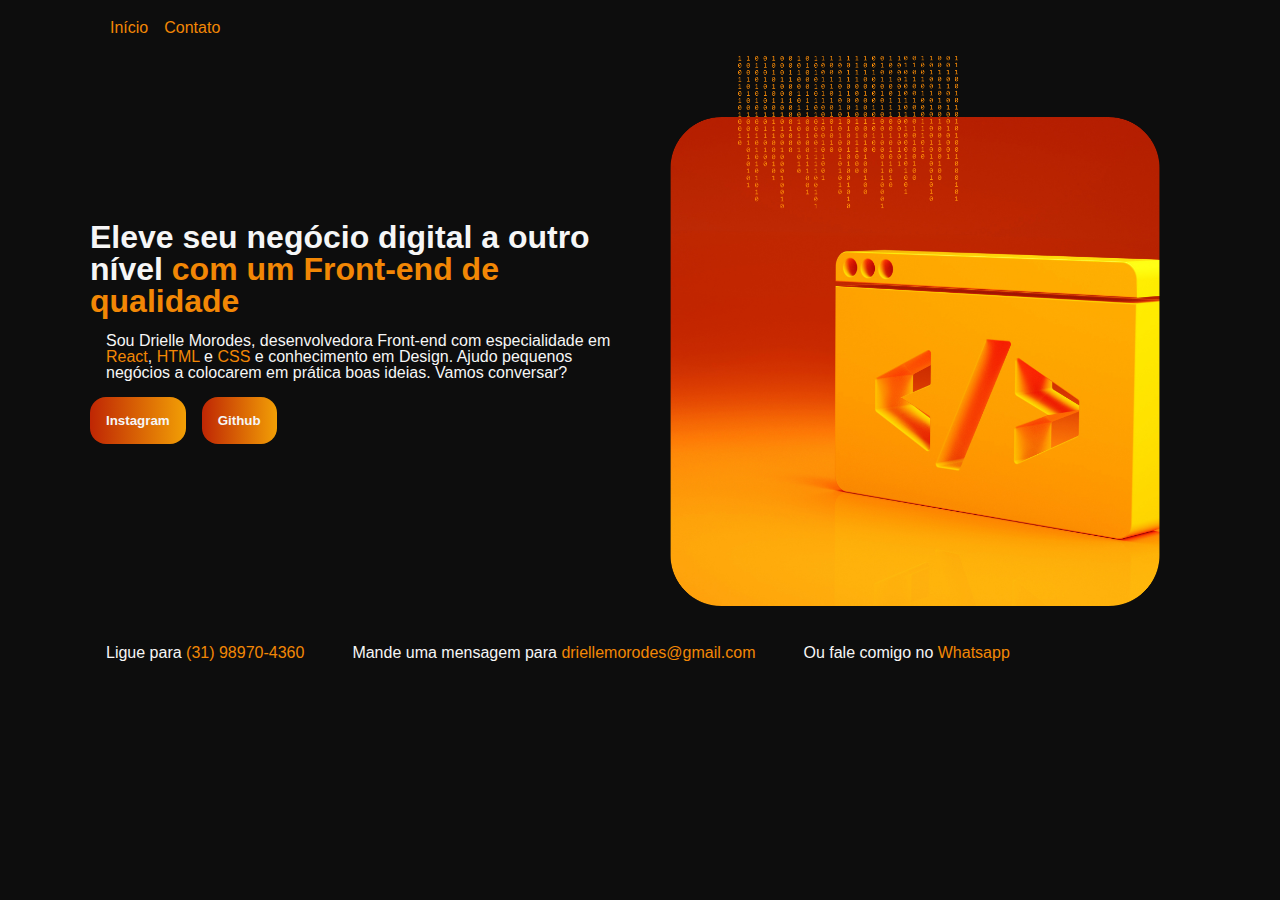
<file: curso-01-html-css-ambiente-arquivos-tags/index.html>
<!DOCTYPE html>
<html lang="pt-BR">
  <head>
    <meta charset="UTF-8" />
    <meta http-equiv="X-UA-Compatible" content="IE=edge" />
    <meta name="viewport" content="width=device-width, initial-scale=1.0" />
    <title>Portfólio de Drielle Morodes</title>

    <link rel="stylesheet" href="reset.css" />
    <link rel="stylesheet" href="style.css" />
    
  </head>

  <body>
    <header>
      <nav>
        <ul>
          <li>
            <a href="">Início</a>
          </li>
          <li><a href="">Contato</a></li>
        </ul>
      </nav>
    </header>
    <main>
      <section>
        <h1>
          Eleve seu negócio digital a outro nível
          <strong>com um Front-end de qualidade</strong>
        </h1>

        <p>
          Sou Drielle Morodes, desenvolvedora Front-end com especialidade em
          <strong>React</strong>, <strong>HTML</strong> e <strong>CSS</strong> e
          conhecimento em Design. Ajudo pequenos negócios a colocarem em prática
          boas ideias. Vamos conversar?
        </p>
        <div>
          <a href="https://www.instagram.com/driellemorodes" target="_blank">
            <button>Instagram</button>
          </a>
          <a href="https://github.com/driellemorodes" target="_blank">
            <button>Github</button>
          </a>
        </div>
      </section>
      <section>
        <img
          src="assets/imagem.png"
          alt="Imagem decorativa de uma tag HTML e código binário"
        />
      </section>
    </main>
    <footer>
      <div>
        <p>
          Ligue para
          <a href="tel:5531989704360">(31) 98970-4360</a>
        </p>
        <p>
          Mande uma mensagem para
          <a href="mailto:driellemorodes@gmail.com?subject=Vamos conversar!"
            >driellemorodes@gmail.com</a
          >
        </p>
        <p>
          Ou fale comigo no
          <a
            href="http://api.whatsapp.com/send?phone=5531989704360"
            target="_blank"
            >Whatsapp</a
          >
        </p>
      </div>
    </footer>
  </body>
</html>
</file>
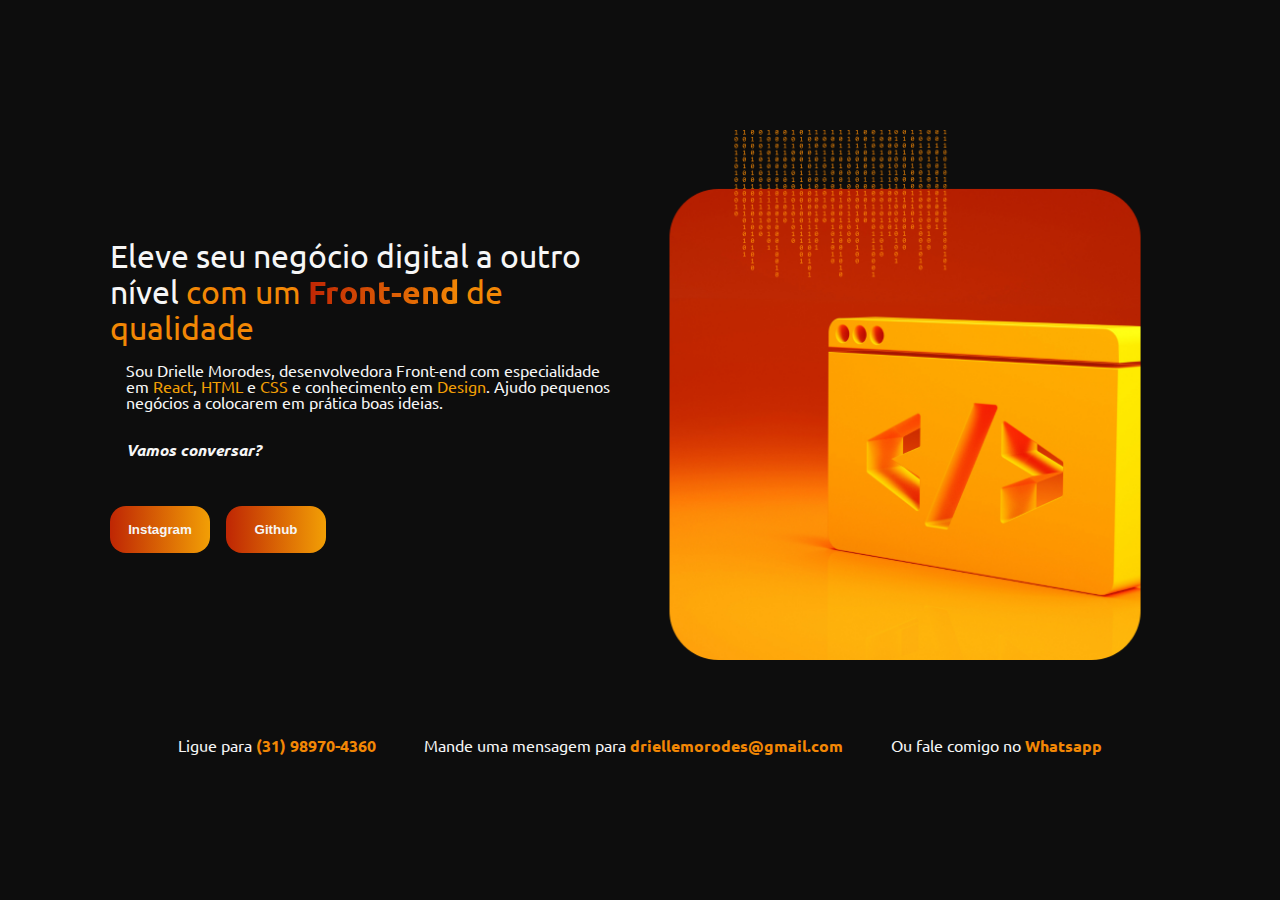
<file: curso-02-html-css-classes-posicionamento-flexbox/index.html>
<!DOCTYPE html>
<html lang="pt-BR">
  <head>
    <meta charset="UTF-8" />
    <meta http-equiv="X-UA-Compatible" content="IE=edge" />
    <meta name="viewport" content="width=device-width, initial-scale=1.0" />
    <title>Portfólio de Drielle Morodes</title>

    <link rel="stylesheet" href="reset.css" />
    <link rel="stylesheet" href="style.css" />
  </head>

  <body>
    <main>
      <section>
        <h1>
          Eleve seu negócio digital a outro nível
          <strong class="highlight-title">com um <span class="highlight-gradient">Front-end</span> de qualidade</strong>
        </h1>

        <p>
          Sou Drielle Morodes, desenvolvedora Front-end com especialidade em
          <strong>React</strong>, <strong>HTML</strong> e <strong>CSS</strong> e
          conhecimento em <strong>Design</strong>. Ajudo pequenos negócios a colocarem em prática boas ideias.
          <p class="call-to-action">Vamos conversar?</p>
        </p>

        <div>
          <a href="https://www.instagram.com/driellemorodes" target="_blank">
            <button>Instagram</button>
          </a>
          <a href="https://github.com/driellemorodes" target="_blank">
            <button>Github</button>
          </a>
        </div>
      </section>
      <section>
        <img
          src="assets/imagem.png"
          alt="Imagem decorativa de uma tag HTML e código binário"
        />
      </section>
    </main>
    <footer>
      <div>
        <p>
          Ligue para
          <a href="tel:5531989704360">(31) 98970-4360</a>
        </p>
        <p>
          Mande uma mensagem para
          <a href="mailto:driellemorodes@gmail.com?subject=Vamos conversar!"
            >driellemorodes@gmail.com</a
          >
        </p>
        <p>
          Ou fale comigo no
          <a
            href="http://api.whatsapp.com/send?phone=5531989704360"
            target="_blank"
            >Whatsapp</a
          >
        </p>
      </div>
    </footer>
  </body>
</html>
</file>
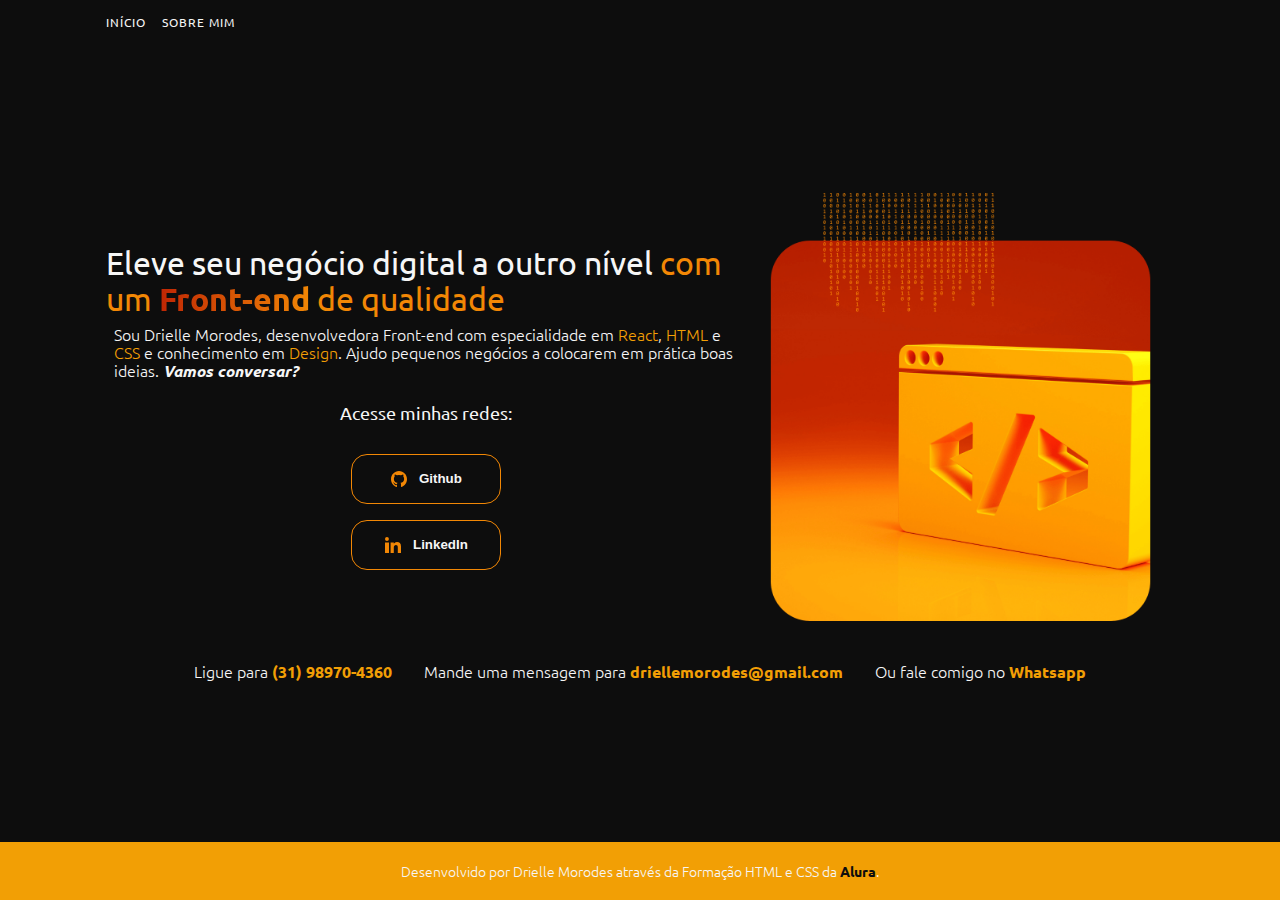
<file: curso-03-html-css-cabecalho-footer-variaveis-css/index.html>
<!DOCTYPE html>
<html lang="pt-BR">
  <head>
    <meta charset="UTF-8" />
    <meta http-equiv="X-UA-Compatible" content="IE=edge" />
    <meta name="viewport" content="width=device-width, initial-scale=1.0" />
    <title>Portfólio de Drielle Morodes</title>

    <link rel="stylesheet" href="./styles/reset.css" />
    <link rel="stylesheet" href="./styles/style.css" />
  </head>

  <body>
    <header>
      <nav>
        <ul>
          <li><a href="index.html">Início</a></li>
          <li><a href="about.html">Sobre Mim</a></li>
        </ul>
      </nav>
    </header>
    <main>
      <div class="content">
        <section class="info">
          <h1>
            Eleve seu negócio digital a outro nível
            <strong class="highlight-title"
              >com um <span class="highlight-gradient">Front-end</span> de
              qualidade</strong
            >
          </h1>

          <p>
            Sou Drielle Morodes, desenvolvedora Front-end com especialidade em
            <strong>React</strong>, <strong>HTML</strong> e
            <strong>CSS</strong> e conhecimento em <strong>Design</strong>.
            Ajudo pequenos negócios a colocarem em prática boas ideias.
            <span class="call-to-action">Vamos conversar?</span>
          </p>

          <div class="social-media">
            <h3>Acesse minhas redes:</h3>
            <a href="https://github.com/driellemorodes" target="_blank">
              <button class="action-button">
                <svg viewBox="0 0 20 20">
                  <path
                    d="M10 0c5.523 0 10 4.59 10 10.253 0 4.529-2.862 8.371-6.833 9.728-.507.101-.687-.219-.687-.492 0-.338.012-1.442.012-2.814 0-.956-.32-1.58-.679-1.898 2.227-.254 4.567-1.121 4.567-5.059 0-1.12-.388-2.034-1.03-2.752.104-.259.447-1.302-.098-2.714 0 0-.838-.275-2.747 1.051A9.396 9.396 0 0 0 10 4.958a9.375 9.375 0 0 0-2.503.345C5.586 3.977 4.746 4.252 4.746 4.252c-.543 1.412-.2 2.455-.097 2.714-.639.718-1.03 1.632-1.03 2.752 0 3.928 2.335 4.808 4.556 5.067-.286.256-.545.708-.635 1.371-.57.262-2.018.715-2.91-.852 0 0-.529-.985-1.533-1.057 0 0-.975-.013-.068.623 0 0 .655.315 1.11 1.5 0 0 .587 1.83 3.369 1.21.005.857.014 1.665.014 1.909 0 .271-.184.588-.683.493C2.865 18.627 0 14.783 0 10.253 0 4.59 4.478 0 10 0"
                    fill="#000"
                    fill-rule="evenodd"
                  />
                </svg>
                Github
              </button>
            </a>
            <a
              href="https://www.linkedin.com/in/driellemorodes/"
              target="_blank"
            >
              <button class="action-button">
                <svg viewBox="0 0 20 20">
                  <path
                    d="M20 20h-4v-6.999c0-1.92-.847-2.991-2.366-2.991-1.653 0-2.634 1.116-2.634 2.991V20H7V7h4v1.462s1.255-2.202 4.083-2.202C17.912 6.26 20 7.986 20 11.558V20ZM2.442 4.921A2.451 2.451 0 0 1 0 2.46 2.451 2.451 0 0 1 2.442 0a2.451 2.451 0 0 1 2.441 2.46 2.45 2.45 0 0 1-2.441 2.461ZM0 20h5V7H0v13Z"
                    fill="#000"
                    fill-rule="evenodd"
                  />
                </svg>
                LinkedIn
              </button>
            </a>
          </div>
        </section>
        <section class="image">
          <img
            src="assets/index.png"
            alt="Imagem decorativa de uma tag HTML e código binário"
          />
        </section>
      </div>
      <section class="contact">
        <p>
          Ligue para
          <a href="tel:5531989704360">(31) 98970-4360</a>
        </p>
        <p>
          Mande uma mensagem para
          <a href="mailto:driellemorodes@gmail.com?subject=Vamos conversar!">
            driellemorodes@gmail.com
          </a>
        </p>
        <p>
          Ou fale comigo no
          <a
            href="http://api.whatsapp.com/send?phone=5531989704360"
            target="_blank"
          >
            Whatsapp
          </a>
        </p>
      </section>
    </main>
    <footer>
      <p>
        Desenvolvido por Drielle Morodes através da Formação HTML e CSS da
        <a href="https://www.alura.com.br/" target="_blank">Alura</a>.
      </p>
    </footer>
  </body>
</html>
</file>
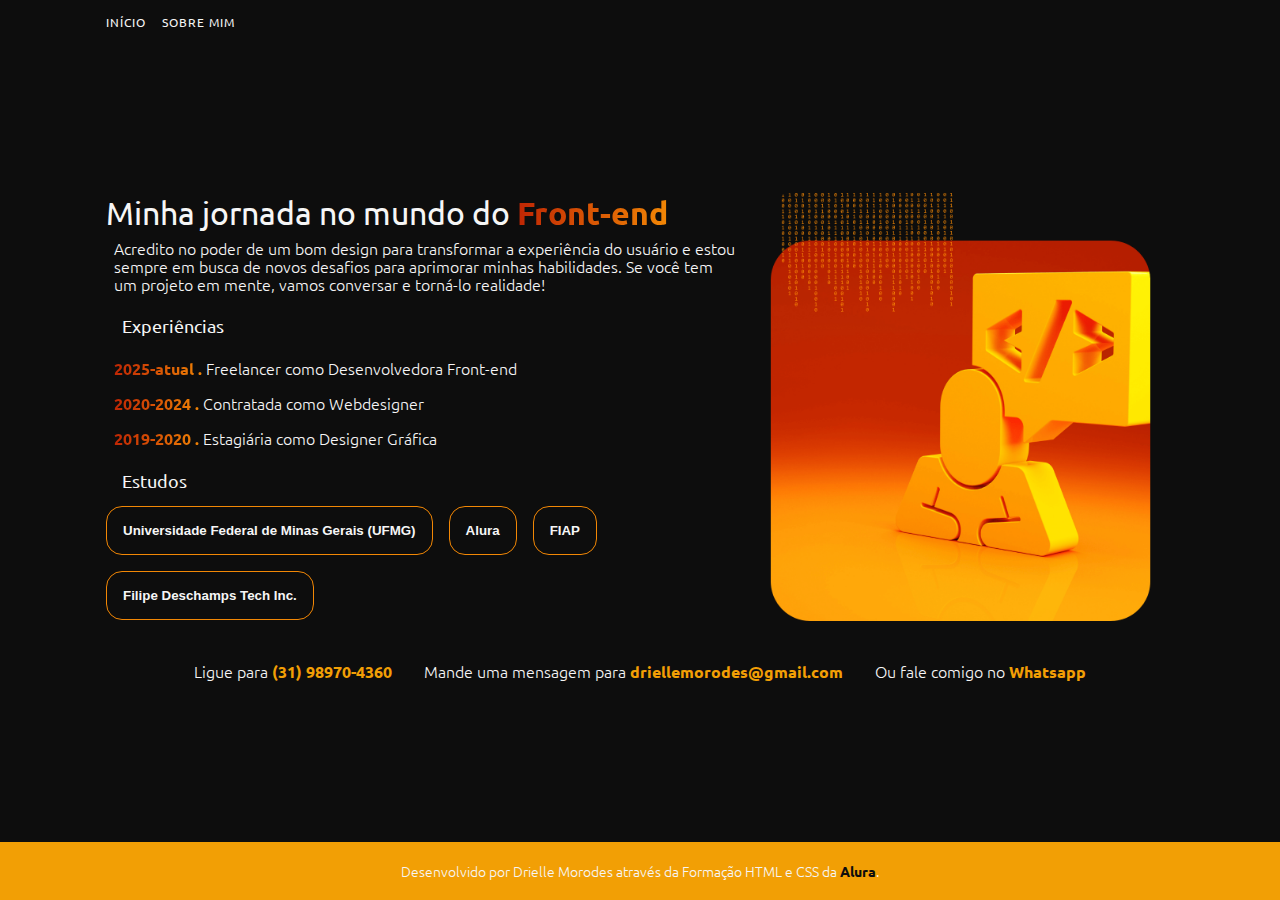
<file: curso-03-html-css-cabecalho-footer-variaveis-css/about.html>
<!DOCTYPE html>
<html lang="en">
  <head>
    <meta charset="UTF-8" />
    <meta http-equiv="X-UA-Compatible" content="IE=edge" />
    <meta name="viewport" content="width=device-width, initial-scale=1.0" />
    <title>Sobre Mim | Portfólio de Drielle Morodes</title>

    <link rel="stylesheet" href="./styles/reset.css" />
    <link rel="stylesheet" href="./styles/style.css" />
  </head>
  <body>
    <header>
      <nav>
        <ul>
          <li><a href="index.html">Início</a></li>
          <li><a href="about.html">Sobre Mim</a></li>
        </ul>
      </nav>
    </header>
    <main>
      <div class="content">
        <section class="info">
          <h1>
            Minha jornada no mundo do
            <span class="highlight-gradient">Front-end</span>
          </h1>
          <p>
            Acredito no poder de um bom design para transformar a experiência do
            usuário e estou sempre em busca de novos desafios para aprimorar
            minhas habilidades. Se você tem um projeto em mente, vamos conversar
            e torná-lo realidade!
          </p>
          <h3>Experiências</h3>
          <ul>
            <li>
              <p>
                <a class="highlight-gradient">2025-atual . </a> Freelancer como
                Desenvolvedora Front-end
              </p>
            </li>
            <li>
              <p>
                <a class="highlight-gradient">2020-2024 . </a> Contratada como
                Webdesigner
              </p>
            </li>
            <li>
              <p>
                <a class="highlight-gradient">2019-2020 . </a> Estagiária como
                Designer Gráfica
              </p>
            </li>
          </ul>
          <h3>Estudos</h3>
          <div class="student-grid">
            <button class="info-button">
              Universidade Federal de Minas Gerais (UFMG)
            </button>
            <button class="info-button">Alura</button>
            <button class="info-button">FIAP</button>
            <button class="info-button">Filipe Deschamps Tech Inc.</button>
          </div>
        </section>
        <section class="image">
          <img
            src="assets/about.png"
            alt="Imagem decorativa de uma pessoa com balâo de conversa e código binário"
          />
        </section>
      </div>
      <section class="contact">
        <p>
          Ligue para
          <a href="tel:5531989704360">(31) 98970-4360</a>
        </p>
        <p>
          Mande uma mensagem para
          <a href="mailto:driellemorodes@gmail.com?subject=Vamos conversar!">
            driellemorodes@gmail.com
          </a>
        </p>
        <p>
          Ou fale comigo no
          <a
            href="http://api.whatsapp.com/send?phone=5531989704360"
            target="_blank"
          >
            Whatsapp
          </a>
        </p>
      </section>
    </main>
    <footer>
      <p>
        Desenvolvido por Drielle Morodes através da Formação HTML e CSS da
        <a href="https://www.alura.com.br/" target="_blank">Alura</a>.
      </p>
    </footer>
  </body>
</html>
</file>
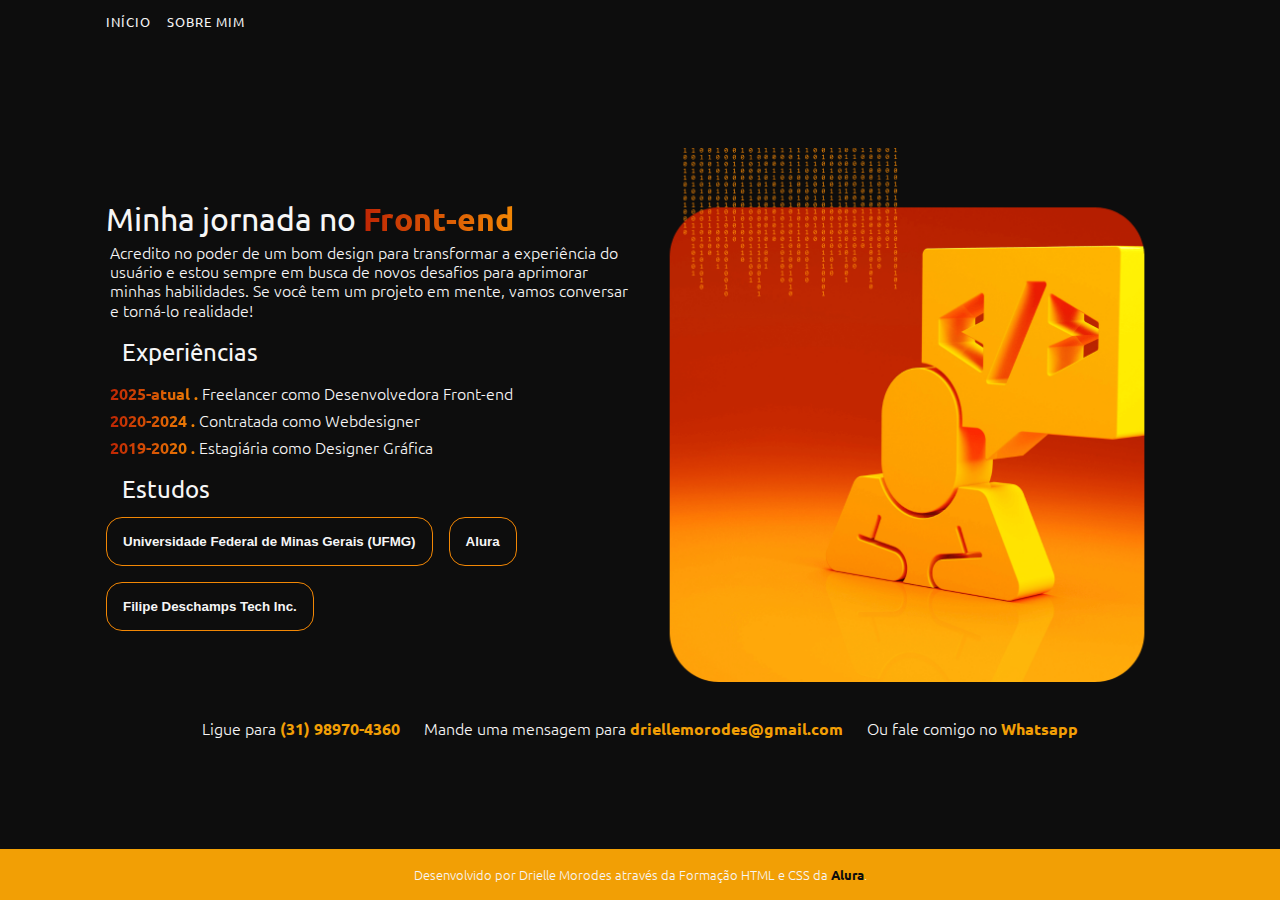
<file: curso-04-html-css-responsividade-publicacao-projetos/about.html>
<!DOCTYPE html>
<html lang="en">
  <head>
    <meta charset="UTF-8" />
    <meta http-equiv="X-UA-Compatible" content="IE=edge" />
    <meta name="viewport" content="width=device-width, initial-scale=1.0" />
    <title>Sobre Mim | Portfólio de Drielle Morodes</title>

    <link rel="stylesheet" href="./styles/reset.css" />
    <link rel="stylesheet" href="./styles/style.css" />
  </head>
  <body>
    <header>
      <nav>
        <ul>
          <li><a href="index.html">Início</a></li>
          <li><a href="about.html">Sobre Mim</a></li>
        </ul>
      </nav>
    </header>
    <main>
      <div class="content">
        <section class="info">
          <h1>
            Minha jornada no <span class="highlight-gradient">Front-end</span>
          </h1>
          <p>
            Acredito no poder de um bom design para transformar a experiência do
            usuário e estou sempre em busca de novos desafios para aprimorar
            minhas habilidades. Se você tem um projeto em mente, vamos conversar
            e torná-lo realidade!
          </p>
          <h3>Experiências</h3>
          <ul>
            <li>
              <p>
                <a class="highlight-gradient">2025-atual . </a> Freelancer como
                Desenvolvedora Front-end
              </p>
            </li>
            <li>
              <p>
                <a class="highlight-gradient">2020-2024 . </a> Contratada como
                Webdesigner
              </p>
            </li>
            <li>
              <p>
                <a class="highlight-gradient">2019-2020 . </a> Estagiária como
                Designer Gráfica
              </p>
            </li>
          </ul>
          <h3>Estudos</h3>
          <div class="student-grid">
            <button class="info-button">
              Universidade Federal de Minas Gerais (UFMG)
            </button>
            <button class="info-button">Alura</button>
            <button class="info-button">Filipe Deschamps Tech Inc.</button>
          </div>
        </section>
        <section class="image">
          <img
            src="assets/about.png"
            alt="Imagem decorativa de uma pessoa com balâo de conversa e código binário"
          />
        </section>
      </div>
      <section class="contact">
        <p>
          Ligue para
          <a href="tel:5531989704360">(31) 98970-4360</a>
        </p>
        <p>
          Mande uma mensagem para
          <a href="mailto:driellemorodes@gmail.com?subject=Vamos conversar!">
            driellemorodes@gmail.com
          </a>
        </p>
        <p>
          Ou fale comigo no
          <a
            href="http://api.whatsapp.com/send?phone=5531989704360"
            target="_blank"
          >
            Whatsapp
          </a>
        </p>
      </section>
    </main>
    <footer>
      <p>
        Desenvolvido por Drielle Morodes através da Formação HTML e CSS da
        <a href="https://www.alura.com.br/" target="_blank">Alura</a>.
      </p>
    </footer>
  </body>
</html>
</file>
<file: curso-01-html-css-ambiente-arquivos-tags/style.css>
body {
    background-color: #0d0d0d;
    max-width: 1100px;
    margin: auto;
    font-family: "Segoe UI", Tahoma, Geneva, Verdana, sans-serif;
    color: #f6f6f6;
  }
  
  header {
    padding: 20px;
  }
  
  main {
    display: flex;
    align-items: center;
    padding-bottom: 20px;
  }
  
  section {
    flex: 1;
  }
  
  ul {
    display: flex;
    gap: 16px;
  }
  
  h1 {
    font-size: 32px;
    font-weight: 600;
  }
  
  strong {
    color: #f28705;
  }
  
  p {
    font-size: 16px;
    padding: 16px;
  }
  
  a {
    color: #f28705;
  }
  
  div {
    display: flex;
    gap: 16px;
  }
  
  button {
    background-image: linear-gradient(to right, #bf2604, #f29f05);
    color: #f6f6f6;
    padding: 16px;
    border: none;
    display: flex;
    gap: 8px;
    border-radius: 16px;
    font-weight: 600;
    cursor: pointer;
  }
  
  img {
    border-radius: 48px;
    width: 100%;
  }
</file>
<file: curso-02-html-css-classes-posicionamento-flexbox/style.css>
@import url("https://fonts.googleapis.com/css2?family=Ubuntu:ital,wght@0,300;0,400;0,500;0,700;1,300;1,400;1,500;1,700&display=swap");

body {
  height: 100vh;
  box-sizing: border-box;
  display: flex;
  flex-direction: column;
  justify-content: center;
  background-color: #0d0d0d;
  max-width: 1100px;
  margin: auto;
  font-family: "Ubuntu", serif;
  color: #f6f6f6;
  padding: 20px;
}

main {
  display: flex;
  align-items: center;
  padding-bottom: 60px;
}

section {
  flex: 1;
}

h1 {
  font-size: 32px;
  line-height: 36px;
}

strong {
  color: #f29f05;
}

.highlight-title {
  color: #f28705;
}

.highlight-gradient {
  background-image: linear-gradient(to right, #bf2604, #f28705);
  background-clip: text;
  color: transparent;
  font-weight: bold;
}

p {
  font-size: 16px;
  padding: 16px;
}

.call-to-action {
  font-weight: bold;
  font-style: italic;
}

a {
  color: #f28705;
  font-weight: bold;
}

div {
  display: flex;
  gap: 16px;
}

button {
  background-image: linear-gradient(to right, #bf2604, #f29f05);
  width: 100px;
  color: #f6f6f6;
  border-radius: 16px;
  font-weight: 600;
  padding: 16px;
  border: none;
  cursor: pointer;
  text-align: center;
}

img {
  border-radius: 48px;
  width: 100%;
}

footer {
  display: flex;
  justify-content: center;
}
</file>
<file: curso-03-html-css-cabecalho-footer-variaveis-css/styles/style.css>
@import url("https://fonts.googleapis.com/css2?family=Ubuntu:ital,wght@0,300;0,400;0,500;0,700;1,300;1,400;1,500;1,700&display=swap");

:root {
  --black-color: #0d0d0d;
  --vivid-orange-color: #bf2604;
  --orange-color: #f28705;
  --light-orange-color: #f29f05;
  --white-color: #f6f6f6;
  --orange-gradient: linear-gradient(to right, #bf2604, #f28705);

  --principal-font: "Ubuntu", serif;
}

body {
  min-height: 100dvh;
  box-sizing: border-box;
  display: flex;
  flex-direction: column;
  justify-content: space-between;
  gap: 32px;
  background-color: var(--black-color);
  font-family: var(--principal-font);
  color: var(--white-color);
}

header {
  max-width: 1100px;
  width: 100%;
  align-self: center;
}

nav ul {
  display: flex;
  gap: 16px;
  padding: 12px 16px;
}

nav ul li a {
  color: var(--white-color);
  font-weight: normal;
  text-transform: uppercase;
  font-size: 12px;
  letter-spacing: 1px;
}

nav ul li a:hover {
  cursor: pointer;
  text-decoration: 1px underline;
  text-underline-offset: 8px;
  text-decoration-color: var(--orange-color);
}

main {
  max-width: 1100px;
  width: 100%;
  display: flex;
  flex-direction: column;
  align-self: center;
  gap: 32px;
}

.content {
  display: flex;
  align-items: center;
  padding: 0 16px;
}

.content .info {
  flex: 0.6;
}

.content .image {
  flex: 0.4;
}

h1 {
  font-size: 32px;
  line-height: 36px;
}

strong {
  color: var(--light-orange-color);
}

.highlight-title {
  color: var(--orange-color);
}

.highlight-gradient {
  background-image: var(--orange-gradient);
  background-clip: text;
  color: transparent;
  font-weight: bold;
}

p {
  font-size: 16px;
  font-weight: lighter;
  padding: 8px;
  line-height: 18px;
}

.call-to-action {
  font-weight: bold;
  font-style: italic;
}

a {
  color: var(--light-orange-color);
  font-weight: bold;
}

a:hover {
  background-image: var(--orange-gradient);
  background-clip: text;
  color: transparent;
}

div.social-media {
  display: flex;
  flex-direction: column;
  gap: 16px;
  align-items: center;
}

h3 {
  font-size: 18px;
  padding: 16px;
}

ul {
  font-size: 16px;
  font-weight: lighter;
}

.action-button {
  display: flex;
  gap: 12px;
  justify-content: center;
  align-items: center;
  background-color: transparent;
  width: 150px;
  color: var(--white-color);
  border-radius: 16px;
  font-weight: 600;
  padding: 16px;
  cursor: pointer;
  border: 1px solid var(--orange-color);
  border-radius: 16px;
  padding: 16px;
}

.action-button:hover {
  background-image: var(--orange-gradient);
  color: var(--white-color);
  cursor: pointer;
}

.action-button svg {
  width: 16px;
  height: 16px;
}

.action-button svg path {
  fill: var(--orange-color);
}

img {
  border-radius: 48px;
  width: 100%;
}

.contact {
  display: flex;
  gap: 16px;
  align-items: center;
  justify-content: center;
}

footer {
  background-color: var(--light-orange-color);
  color: var(--white-color);
  display: flex;
  flex-direction: column;
  align-items: center;
  padding: 12px;
}

footer p {
  font-size: 14px;
}

footer a {
  color: var(--black-color);
}

.student-grid {
  display: flex;
  flex-wrap: wrap;
  gap: 16px;
}

.info-button {
  display: flex;
  background-color: var(--black-color);
  justify-content: center;
  align-items: center;
  color: var(--white-color);
  border-radius: 16px;
  font-weight: 600;
  padding: 16px;
  cursor: pointer;
  border: 1px solid var(--orange-color);
  border-radius: 16px;
  padding: 16px;
}

.info-button:hover {
  background-image: var(--orange-gradient);
  color: var(--white-color);
  cursor: pointer;
}
</file>
<file: curso-04-html-css-responsividade-publicacao-projetos/styles/style.css>
@import url("https://fonts.googleapis.com/css2?family=Ubuntu:ital,wght@0,300;0,400;0,500;0,700;1,300;1,400;1,500;1,700&display=swap");

:root {
  --black-color: #0d0d0d;
  --vivid-orange-color: #bf2604;
  --orange-color: #f28705;
  --light-orange-color: #f29f05;
  --white-color: #f6f6f6;
  --orange-gradient: linear-gradient(to right, #bf2604, #f28705);

  --principal-font: "Ubuntu", serif;
}

body {
  min-height: 100dvh;
  box-sizing: border-box;
  display: flex;
  flex-direction: column;
  justify-content: space-between;
  gap: 32px;
  background-color: var(--black-color);
  font-family: var(--principal-font);
  color: var(--white-color);
}

header {
  max-width: 1100px;
  width: 100%;
  align-self: center;
}

nav ul {
  display: flex;
  gap: 16px;
  padding: 12px 16px;
}

nav ul li a {
  color: var(--white-color);
  font-weight: normal;
  text-transform: uppercase;
  font-size: 0.8rem;
  letter-spacing: 1px;
}

nav ul li a:hover {
  cursor: pointer;
  text-decoration: 1px underline;
  text-underline-offset: 8px;
  text-decoration-color: var(--orange-color);
}

main {
  max-width: 1100px;
  width: 100%;
  display: flex;
  flex-direction: column;
  align-self: center;
  gap: 32px;
}

.content {
  display: flex;
  align-items: center;
  padding: 0 16px;
}

.content .info {
  flex: 0.5;
}

.content .image {
  flex: 0.5;
}

h1 {
  font-size: 2rem;
  line-height: 2.5rem;
}

strong {
  color: var(--light-orange-color);
}

.highlight-title {
  color: var(--orange-color);
}

.highlight-gradient {
  background-image: var(--orange-gradient);
  background-clip: text;
  color: transparent;
  font-weight: bold;
}

p {
  font-size: 1rem;
  font-weight: lighter;
  padding: 4px;
  line-height: 1.2rem;
}

.call-to-action {
  font-weight: bold;
  font-style: italic;
}

a {
  color: var(--light-orange-color);
  font-weight: bold;
}

a:hover {
  background-image: var(--orange-gradient);
  background-clip: text;
  color: transparent;
}

div.social-media {
  display: flex;
  flex-direction: column;
  gap: 16px;
  align-items: center;
}

h3 {
  font-size: 1.5rem;
  padding: 16px;
}

ul {
  font-size: 1rem;
  font-weight: lighter;
}

.action-button {
  display: flex;
  gap: 12px;
  justify-content: center;
  align-items: center;
  background-color: transparent;
  width: 150px;
  color: var(--white-color);
  border-radius: 16px;
  font-weight: 600;
  padding: 16px;
  cursor: pointer;
  border: 1px solid var(--orange-color);
  border-radius: 16px;
  padding: 16px;
}

.action-button:hover {
  background-image: var(--orange-gradient);
  color: var(--white-color);
  cursor: pointer;
}

.action-button svg {
  width: 16px;
  height: 16px;
}

.action-button svg path {
  fill: var(--orange-color);
}

img {
  border-radius: 48px;
  width: 100%;
}

.contact {
  display: flex;
  gap: 16px;
  align-items: center;
  justify-content: center;
  padding: 0 16px;
}

.contact p {
  text-align: center;
}

footer {
  background-color: var(--light-orange-color);
  color: var(--white-color);
  display: flex;
  flex-direction: column;
  align-items: center;
  padding: 12px;
}

footer p {
  font-size: 0.8rem;
  text-align: center;
}

footer a {
  color: var(--black-color);
}

.student-grid {
  display: flex;
  flex-wrap: wrap;
  gap: 16px;
}

.info-button {
  display: flex;
  background-color: var(--black-color);
  justify-content: center;
  align-items: center;
  color: var(--white-color);
  border-radius: 16px;
  font-weight: 600;
  padding: 16px;
  cursor: pointer;
  border: 1px solid var(--orange-color);
  border-radius: 16px;
  padding: 16px;
}

.info-button:hover {
  background-image: var(--orange-gradient);
  color: var(--white-color);
  cursor: pointer;
}

@media (max-width: 720px) {
  .content {
    display: flex;
    flex-direction: column-reverse;
    align-items: center;
    justify-content: center;
    padding: 0 16px;
    gap: 24px;
  }

  .content .info {
    flex: 0.5;
    align-items: center;
  }

  .contact {
    display: flex;
    flex-direction: column;
    gap: 16px;
  }
}
</file>
